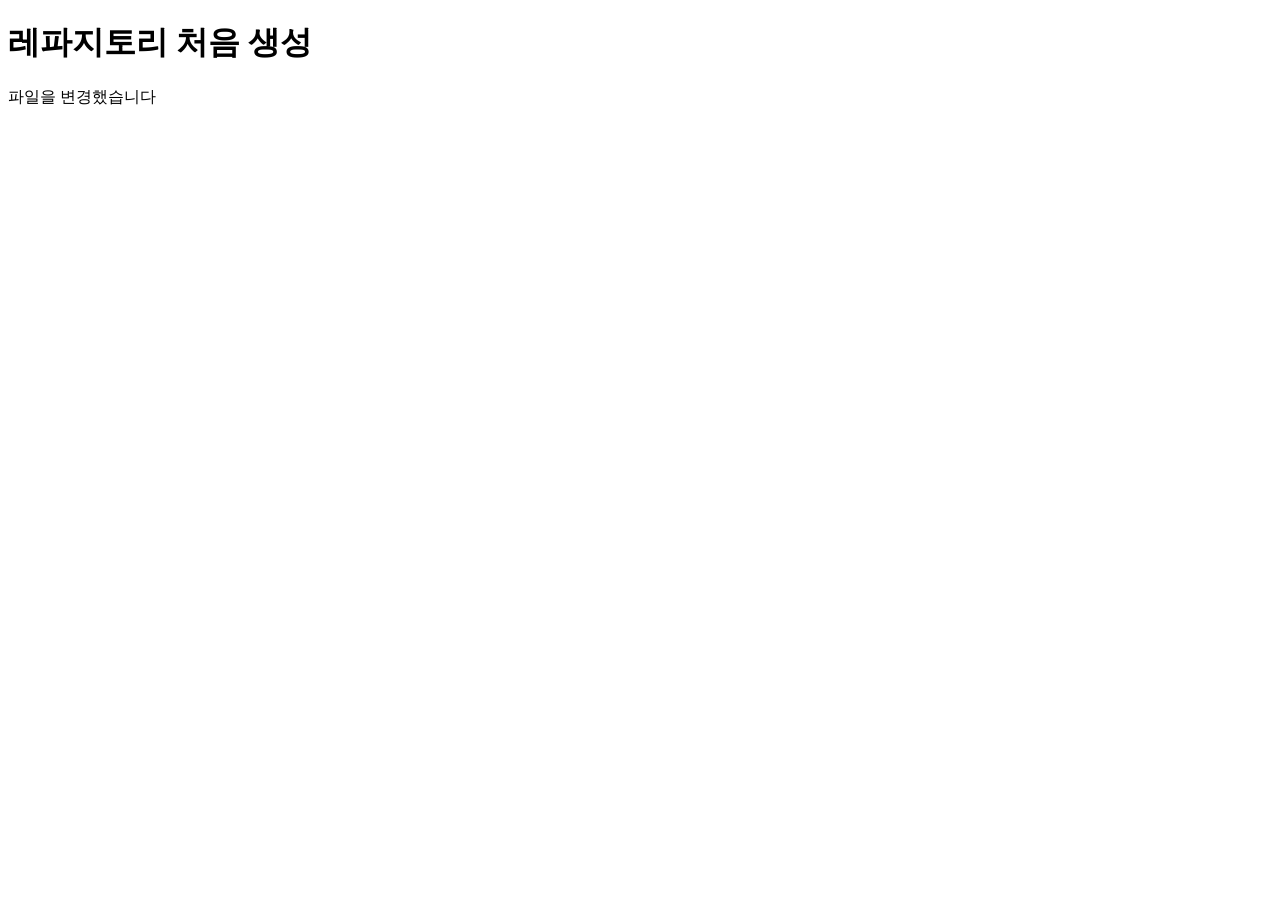
<file: index.html>
<!DOCTYPE html>
<html lang="ko">
<head>
  <meta charset="UTF-8">
  <meta name="viewport" content="width=device-width, initial-scale=1.0">
  <title>깃연습</title>
</head>
<body>
  <h1>레파지토리 처음 생성</h1>
  <p>파일을 변경했습니다</p>
</body>
</html>
</file>
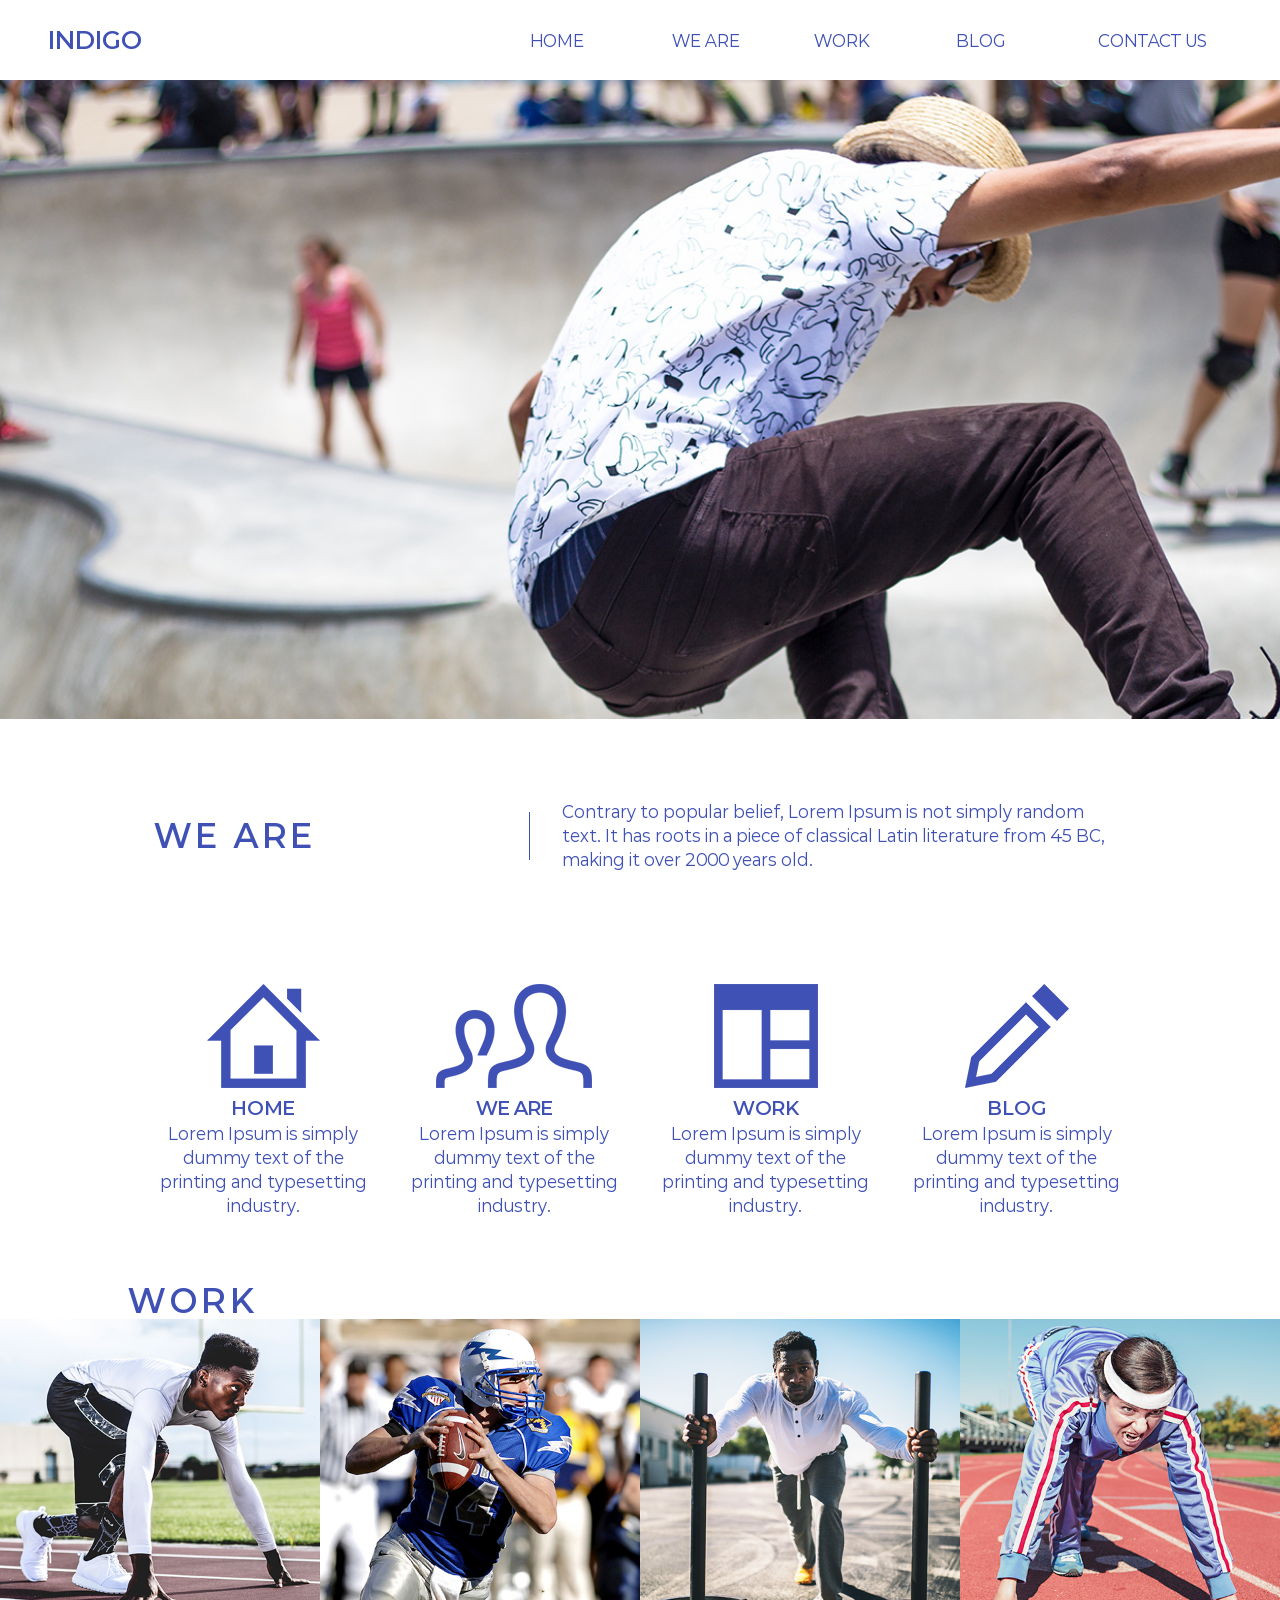
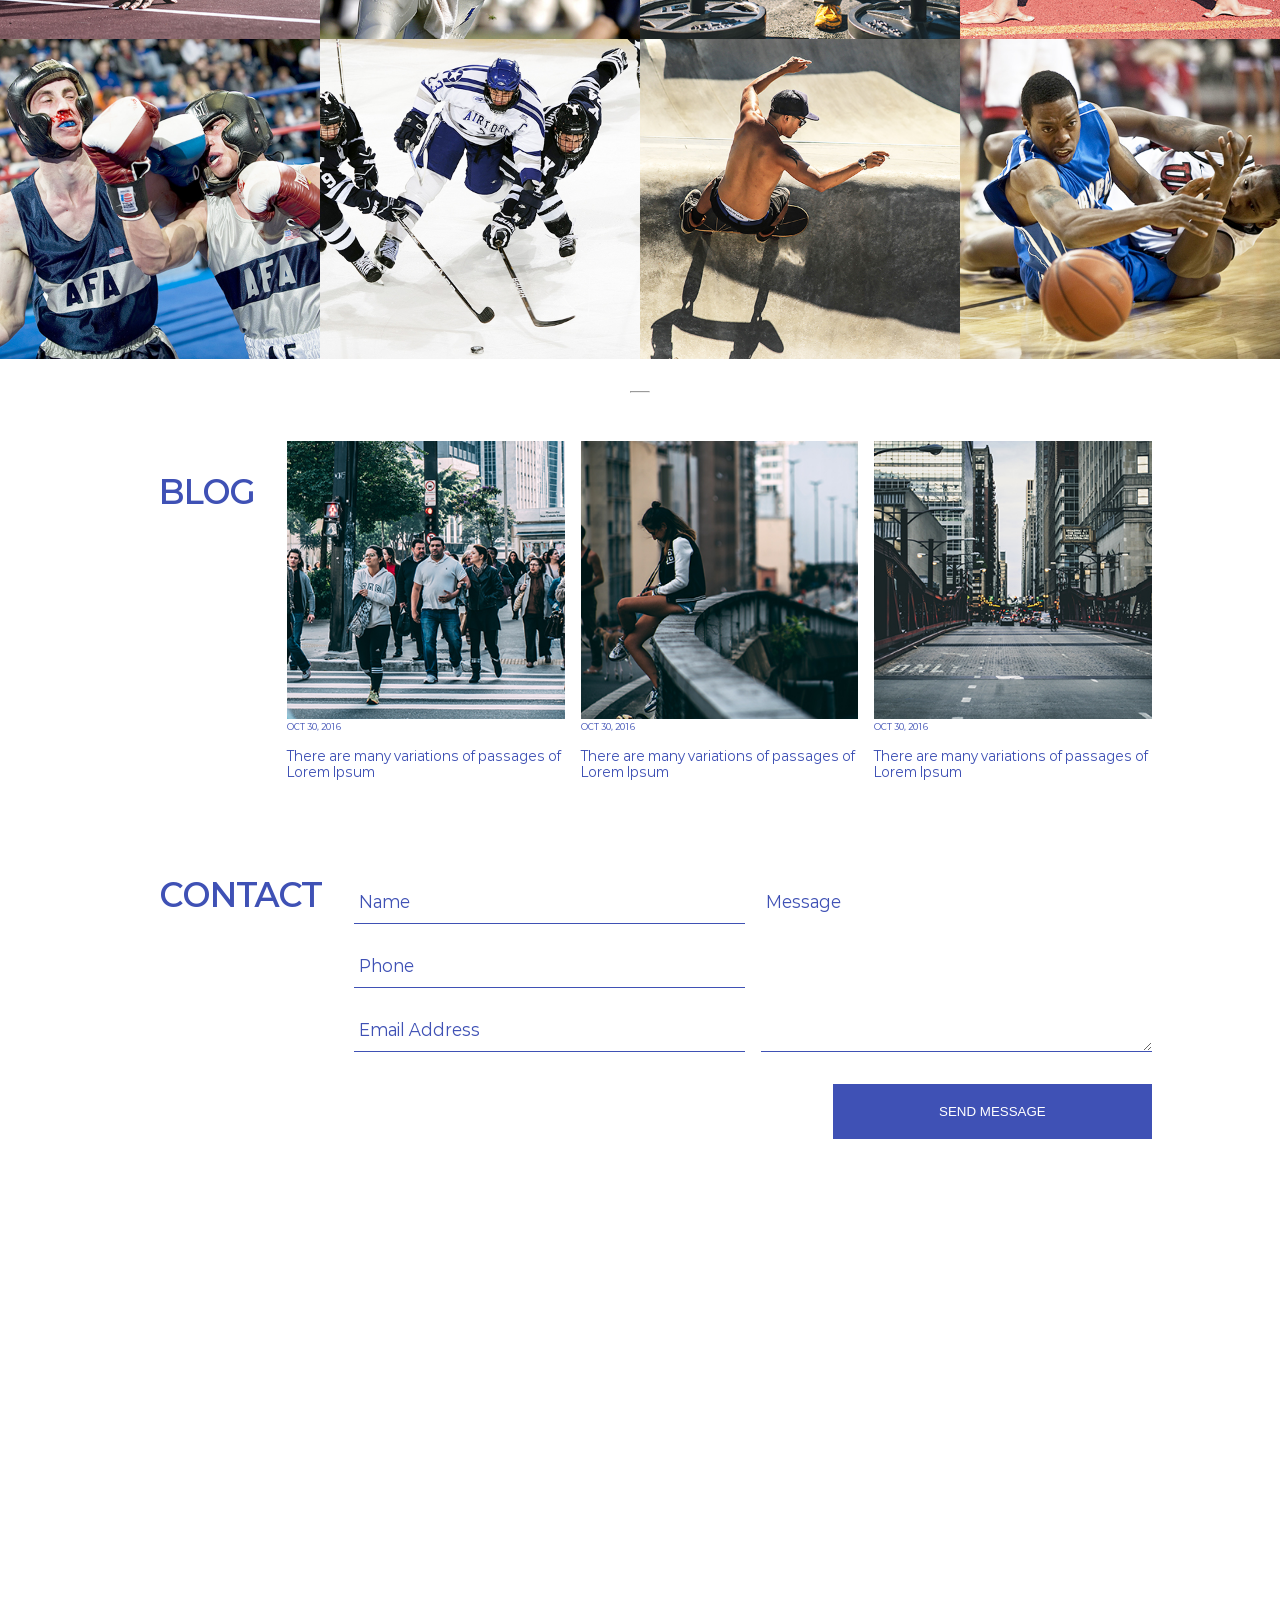
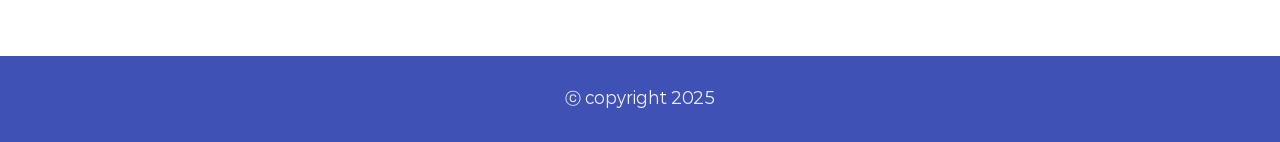
<file: response/index.html>
<!DOCTYPE html>
<html lang="ko">
  <head>
    <meta charset="UTF-8" />
    <meta name="viewport" content="width=device-width, initial-scale=1.0" />
    <link rel="icon" href="./images/favicon.ico" type="image/x-icon" />
    <link
      rel="stylesheet"
      href="https://cdnjs.cloudflare.com/ajax/libs/font-awesome/6.7.2/css/all.min.css"
      integrity="sha512-Evv84Mr4kqVGRNSgIGL/F/aIDqQb7xQ2vcrdIwxfjThSH8CSR7PBEakCr51Ck+w+/U6swU2Im1vVX0SVk9ABhg=="
      crossorigin="anonymous"
      referrerpolicy="no-referrer"
    />
    <link rel="stylesheet" href="./css/reset.css" />
    <link rel="stylesheet" href="./css/fonts.css" />
    <link rel="stylesheet" href="./css/style.css" />
    <title>INDIGO</title>
  </head>
  <body>
    <header id="home">
      <nav>
        <h1>INDIGO</h1>
        <div class="menu-icon"><i class="fa-solid fa-bars"></i></div>
        <ul>
          <li><a href="#home">HOME</a></li>
          <li><a href="#about">WE ARE</a></li>
          <li><a href="#work">WORK</a></li>
          <li><a href="#blog">BLOG</a></li>
          <li><a href="#contact">CONTACT US</a></li>
        </ul>
      </nav>
    </header>
    <section id="about">
      <article class="weare">
        <h2>WE ARE</h2>
        <p>
          Contrary to popular belief, Lorem Ipsum is not simply random text. It
          has roots in a piece of classical Latin literature from 45 BC, making
          it over 2000 years old.
        </p>
      </article>
      <ul class="icon">
        <li>
          <img src="./images/promo01.png" alt="home 이미지" />
          <h3>HOME</h3>
          <p>
            Lorem Ipsum is simply dummy text of the printing and typesetting
            industry.
          </p>
        </li>
        <li>
          <img src="./images/promo02.png" alt="we are 이미지" />
          <h3>WE ARE</h3>
          <p>
            Lorem Ipsum is simply dummy text of the printing and typesetting
            industry.
          </p>
        </li>
        <li>
          <img src="./images/promo03.png" alt="work 이미지" />
          <h3>WORK</h3>
          <p>
            Lorem Ipsum is simply dummy text of the printing and typesetting
            industry.
          </p>
        </li>
        <li>
          <img src="./images/promo04.png" alt="blog 이미지" />
          <h3>BLOG</h3>
          <p>
            Lorem Ipsum is simply dummy text of the printing and typesetting
            industry.
          </p>
        </li>
      </ul>
    </section>
    <section id="work">
      <h2>WORK</h2>
      <article>
        <a href="#">
          <p>
            이미지1 <br />
            WEB/PRINT
          </p>
        </a>
        <a href="#">
          <p>
            이미지2 <br />
            WEB/PRINT
          </p>
        </a>
        <a href="#">
          <p>
            이미지3 <br />
            WEB/PRINT
          </p>
        </a>
        <a href="#">
          <p>
            이미지4 <br />
            WEB/PRINT
          </p>
        </a>
        <a href="#">
          <p>
            이미지5 <br />
            WEB/PRINT
          </p>
        </a>
        <a href="#">
          <p>
            이미지6 <br />
            WEB/PRINT
          </p>
        </a>
        <a href="#">
          <p>
            이미지7 <br />
            WEB/PRINT
          </p>
        </a>
        <a href="#">
          <p>
            이미지8 <br />
            WEB/PRINT
          </p>
        </a>
      </article>
    </section>
    <hr />
    <section id="blog">
      <h2>BLOG</h2>
      <ul>
        <li>
          <img src="./images/blog01.jpg" alt="블로그 이미지 01" />
          <p>OCT 30, 2016</p>
          <p>There are many variations of passages of Lorem Ipsum</p>
        </li>
        <li>
          <img src="./images/blog02.jpg" alt="블로그 이미지 02" />
          <p>OCT 30, 2016</p>
          <p>There are many variations of passages of Lorem Ipsum</p>
        </li>
        <li>
          <img src="./images/blog03.jpg" alt="블로그 이미지 03" />
          <p>OCT 30, 2016</p>
          <p>There are many variations of passages of Lorem Ipsum</p>
        </li>
      </ul>
    </section>
    <section id="contact">
      <h2>CONTACT</h2>
      <form>
        <div class="form-box">
          <div class="left">
            <label>
              <span>Name</span>
              <input type="text" />
            </label>
            <label>
              <span>Phone</span>
              <input type="tel" />
            </label>
            <label>
              <span>Email Address</span>
              <input type="email" />
            </label>
          </div>
          <div class="right">
            <label>
              <span>Message</span>
              <textarea></textarea>
            </label>
          </div>
        </div>
        <button>SEND MESSAGE</button>
      </form>
    </section>
    <footer>
      <iframe
        src="https://www.google.com/maps/embed?pb=!1m18!1m12!1m3!1d3174.5553097327415!2d127.01115207645088!3d37.28197084039356!2m3!1f0!2f0!3f0!3m2!1i1024!2i768!4f13.1!3m3!1m2!1s0x357b43340a137667%3A0x692f2601c8996039!2z7ZmU7ISx7ZaJ6raB!5e0!3m2!1sko!2skr!4v1745979294426!5m2!1sko!2skr"
        width="100%"
        height="450"
        style="border: 0"
        allowfullscreen=""
        loading="lazy"
        referrerpolicy="no-referrer-when-downgrade"
      ></iframe>
      <p>ⓒ copyright 2025</p>
    </footer>
  </body>
</html>
</file>
<file: response/css/fonts.css>
@font-face {
  font-family: 'Paperlogy';
  src: url('../font/Paperlogy-1Thin.ttf') format('truetype');
  font-weight: 100;
  font-style: normal;
}
@font-face {
  font-family: 'Paperlogy';
  src: url('../font/Paperlogy-4Regular.ttf') format('truetype');
  font-weight: 400;
  font-style: normal;
}
@font-face {
  font-family: 'Paperlogy';
  src: url('../font/Paperlogy-6SemiBold.ttf') format('truetype');
  font-weight: 600;
  font-style: normal;
}
</file>
<file: response/css/style.css>
html {
  scroll-behavior: smooth;
}

body {
  font-family: "Paperlogy", sans-serif;
  color: #3F51B5;
}

header {
  height: 50vh;
  width: 100%;
  background-image: url(../images/slide01.jpg);
  background-repeat: no-repeat;
  background-position: center;
  background-size: cover;
}
@media screen and (min-width: 768px) {
  header {
    height: 80vh;
  }
}
header nav {
  height: 80px;
  background-color: #fff;
  padding: 0 3rem;
  display: -webkit-box;
  display: -ms-flexbox;
  display: flex;
  -webkit-box-pack: justify;
      -ms-flex-pack: justify;
          justify-content: space-between;
  -webkit-box-align: center;
      -ms-flex-align: center;
          align-items: center;
  -webkit-box-orient: horizontal;
  -webkit-box-direction: normal;
      -ms-flex-direction: row;
          flex-direction: row;
}
header nav .menu-icon {
  font-size: 1.5rem;
  cursor: pointer;
}
@media screen and (min-width: 768px) {
  header nav .menu-icon {
    display: none;
  }
}
header nav .menu-icon:hover + ul {
  display: block;
}
header nav ul {
  display: none;
  width: 100%;
  position: absolute;
  top: 80px;
  left: 0;
}
header nav ul li {
  width: 100%;
  background-color: #3F51B5;
  color: #eee;
  padding: 0.5rem 0;
}
header nav ul li a {
  width: 100%;
  padding: 0 0.5rem;
}
@media screen and (min-width: 768px) {
  header nav ul li {
    width: 20%;
    padding: 0;
    background-color: #fff;
    color: #3F51B5;
  }
}
@media screen and (min-width: 768px) {
  header nav ul {
    position: static;
    width: 60%;
    display: -webkit-box;
    display: -ms-flexbox;
    display: flex;
    -webkit-box-pack: center;
        -ms-flex-pack: center;
            justify-content: center;
    -webkit-box-align: center;
        -ms-flex-align: center;
            align-items: center;
    -webkit-box-orient: horizontal;
    -webkit-box-direction: normal;
        -ms-flex-direction: row;
            flex-direction: row;
  }
}

section#about {
  margin: 2rem;
  text-align: center;
  line-height: 1.5;
}
section#about article {
  margin: 3rem 0;
}
section#about article h2 {
  font-size: 2rem;
  letter-spacing: 5px;
}
@media screen and (min-width: 768px) {
  section#about article h2 {
    width: 40%;
    text-align: left;
    border-right: 1px solid #3F51B5;
  }
}
@media screen and (min-width: 768px) {
  section#about article p {
    width: 60%;
    text-align: left;
  }
}
@media screen and (min-width: 768px) {
  section#about article {
    width: 80%;
    padding: 3rem 0;
    margin: 0 auto;
    display: -webkit-box;
    display: -ms-flexbox;
    display: flex;
    -webkit-box-pack: center;
        -ms-flex-pack: center;
            justify-content: center;
    -webkit-box-align: center;
        -ms-flex-align: center;
            align-items: center;
    -webkit-box-orient: horizontal;
    -webkit-box-direction: normal;
        -ms-flex-direction: row;
            flex-direction: row;
    gap: 2rem;
  }
}
section#about ul li {
  margin: 1rem 0;
}
@media screen and (min-width: 768px) {
  section#about ul {
    width: 80%;
    margin: 3rem auto;
    display: -webkit-box;
    display: -ms-flexbox;
    display: flex;
    -webkit-box-pack: center;
        -ms-flex-pack: center;
            justify-content: center;
    -webkit-box-align: center;
        -ms-flex-align: center;
            align-items: center;
    -webkit-box-orient: horizontal;
    -webkit-box-direction: normal;
        -ms-flex-direction: row;
            flex-direction: row;
    gap: 2rem;
  }
}

section#work h2 {
  font-size: 2rem;
  letter-spacing: 5px;
  text-align: center;
}
@media screen and (min-width: 768px) {
  section#work h2 {
    width: 80%;
    margin: 0 auto;
    text-align: left;
  }
}
section#work article {
  display: grid;
  grid-template-columns: 1fr;
}
@media screen and (min-width: 768px) {
  section#work article {
    grid-template-columns: repeat(4, 1fr);
  }
}
section#work article a {
  aspect-ratio: 1/1;
  background-repeat: no-repeat;
  background-size: cover;
}
section#work article a:nth-child(1) {
  background-image: url(../images/work01.jpg);
}
section#work article a:nth-child(2) {
  background-image: url(../images/work02.jpg);
}
section#work article a:nth-child(3) {
  background-image: url(../images/work03.jpg);
}
section#work article a:nth-child(4) {
  background-image: url(../images/work04.jpg);
}
section#work article a:nth-child(5) {
  background-image: url(../images/work05.jpg);
}
section#work article a:nth-child(6) {
  background-image: url(../images/work06.jpg);
}
section#work article a:nth-child(7) {
  background-image: url(../images/work07.jpg);
}
section#work article a:nth-child(8) {
  background-image: url(../images/work08.jpg);
}
section#work article a:hover p {
  display: block;
}
section#work article a p {
  display: none;
  width: 100%;
  height: 100%;
  background-color: rgba(0, 0, 255, 0.5);
  color: #eee;
  padding: 1rem;
}

hr {
  width: 20px;
  margin: 2rem auto;
}

section#blog {
  width: 80%;
  margin: 3rem auto;
  display: -webkit-box;
  display: -ms-flexbox;
  display: flex;
  -webkit-box-pack: center;
      -ms-flex-pack: center;
          justify-content: center;
  -webkit-box-align: center;
      -ms-flex-align: center;
          align-items: center;
  -webkit-box-orient: vertical;
  -webkit-box-direction: normal;
      -ms-flex-direction: column;
          flex-direction: column;
}
@media screen and (min-width: 768px) {
  section#blog {
    -webkit-box-pack: justify;
        -ms-flex-pack: justify;
            justify-content: space-between;
    -webkit-box-align: start;
        -ms-flex-align: start;
            align-items: flex-start;
    -webkit-box-orient: horizontal;
    -webkit-box-direction: normal;
        -ms-flex-direction: row;
            flex-direction: row;
  }
}
section#blog h2 {
  font-size: 2rem;
  text-align: center;
  margin: 2rem;
}
@media screen and (min-width: 768px) {
  section#blog ul {
    display: -webkit-box;
    display: -ms-flexbox;
    display: flex;
    -ms-flex-pack: distribute;
        justify-content: space-around;
    -webkit-box-align: center;
        -ms-flex-align: center;
            align-items: center;
    -webkit-box-orient: horizontal;
    -webkit-box-direction: normal;
        -ms-flex-direction: row;
            flex-direction: row;
    gap: 1rem;
  }
}
section#blog ul li img {
  width: 100%;
}
section#blog ul li p:nth-of-type(1) {
  font-size: 0.5rem;
}
section#blog ul li p:nth-of-type(2) {
  font-size: 0.8rem;
  margin: 1rem 0;
}

@media screen and (min-width: 768px) {
  section#contact {
    display: -webkit-box;
    display: -ms-flexbox;
    display: flex;
    -webkit-box-pack: center;
        -ms-flex-pack: center;
            justify-content: center;
    -webkit-box-align: start;
        -ms-flex-align: start;
            align-items: flex-start;
    -webkit-box-orient: horizontal;
    -webkit-box-direction: normal;
        -ms-flex-direction: row;
            flex-direction: row;
    width: 80%;
    margin: 3rem auto;
  }
}
section#contact h2 {
  font-size: 2rem;
  text-align: center;
  margin: 2rem;
}
section#contact form {
  width: 80%;
  margin: 1rem auto;
}
@media screen and (min-width: 768px) {
  section#contact form .form-box {
    display: -webkit-box;
    display: -ms-flexbox;
    display: flex;
    -webkit-box-pack: center;
        -ms-flex-pack: center;
            justify-content: center;
    -webkit-box-align: start;
        -ms-flex-align: start;
            align-items: flex-start;
    -webkit-box-orient: horizontal;
    -webkit-box-direction: normal;
        -ms-flex-direction: row;
            flex-direction: row;
    gap: 1rem;
  }
}
section#contact form .form-box div {
  width: 100%;
}
@media screen and (min-width: 768px) {
  section#contact form .form-box div {
    width: 50%;
  }
}
section#contact label {
  display: block;
  position: relative;
  height: 2rem;
  margin: 2rem 0;
}
section#contact label span {
  position: absolute;
  top: 0;
  left: 5px;
  z-index: 3;
}
section#contact label input, section#contact label textarea {
  position: absolute;
  top: 0;
  left: 0;
  width: 100%;
  height: 100%;
  border: none;
  border-bottom: 1px solid #3F51B5;
}
section#contact label textarea {
  height: 500%;
}
section#contact button {
  margin-top: 200px;
  background-color: #3F51B5;
  color: #fff;
  border: none;
  outline: none;
  padding: 20px;
  display: block;
  width: 40%;
  margin-left: auto;
  cursor: pointer;
}
@media screen and (min-width: 768px) {
  section#contact button {
    margin-top: 0;
  }
}
section#contact button:hover {
  background-color: #171e44;
}

footer p {
  background-color: #3F51B5;
  color: #eee;
  padding: 2rem 0;
  text-align: center;
}/*# sourceMappingURL=style.css.map */
</file>
